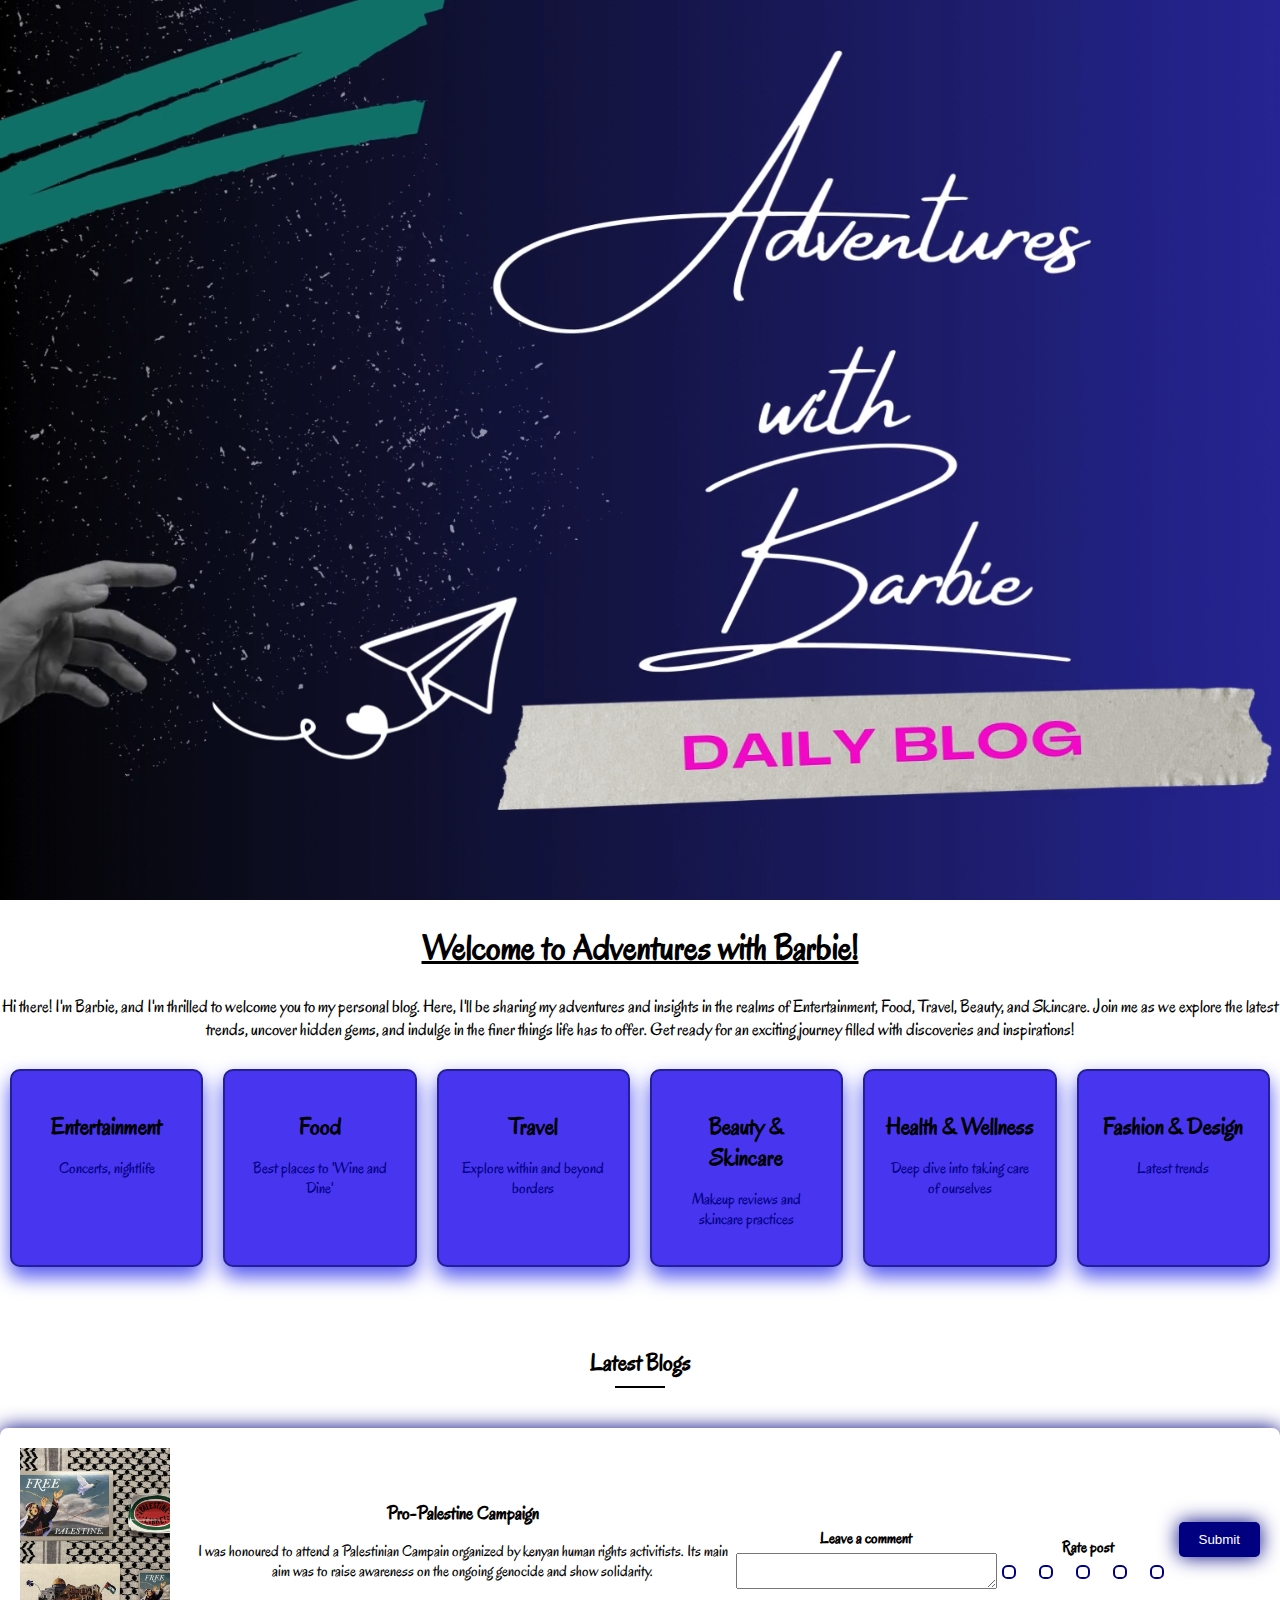
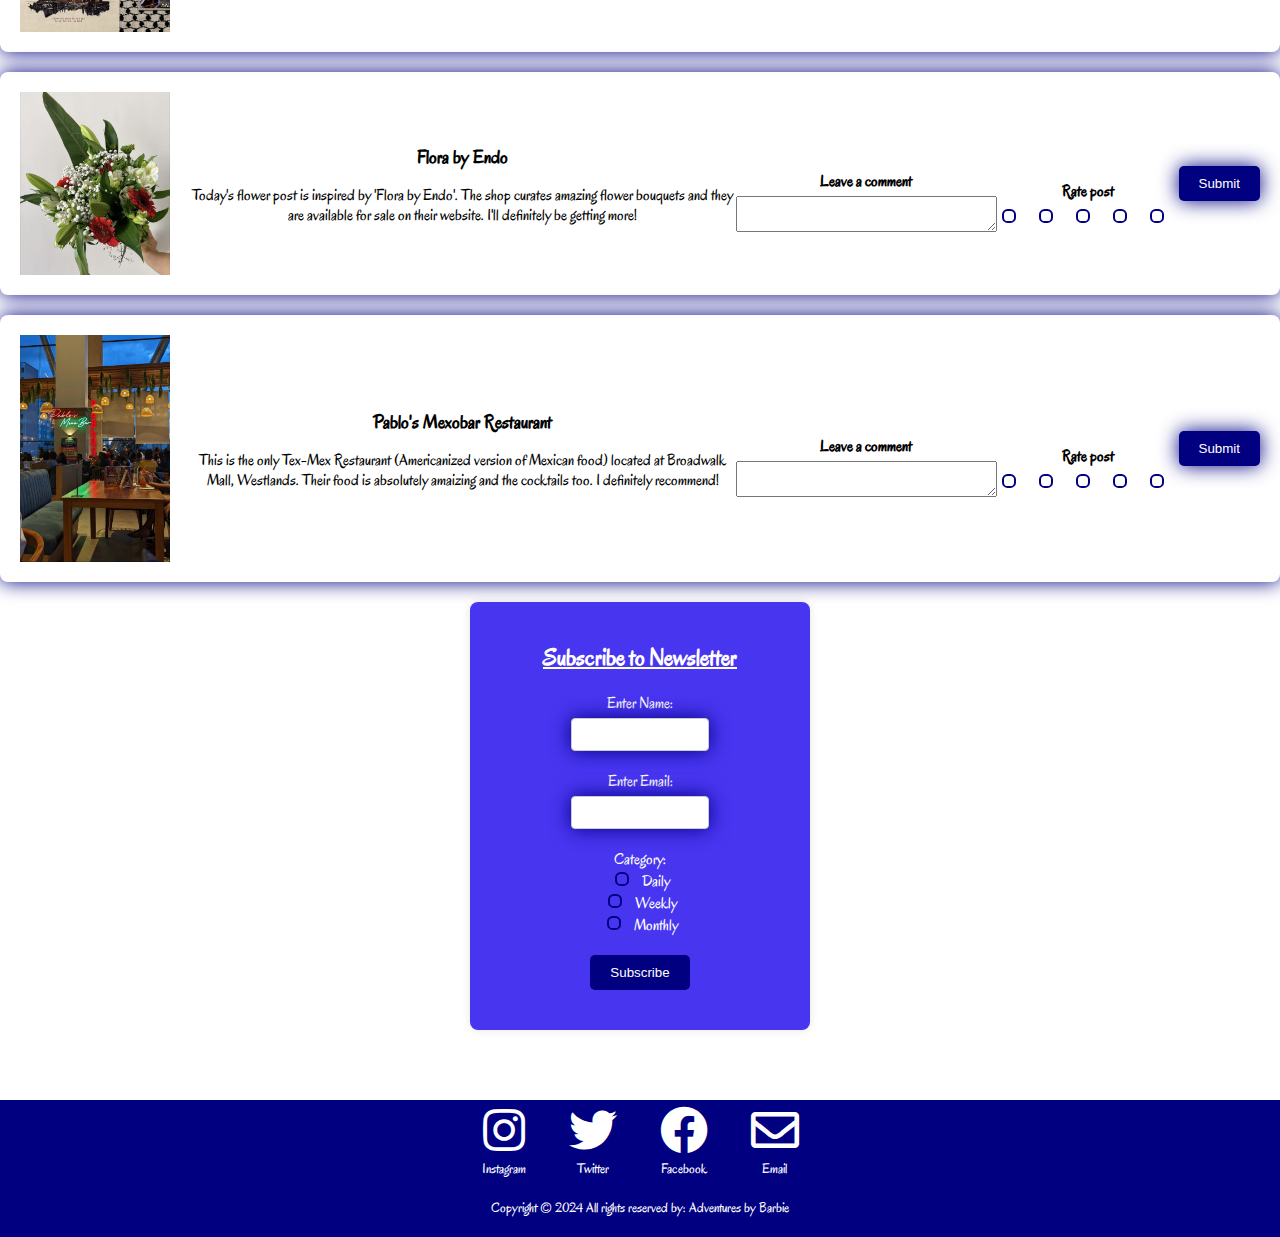
<file: index.html>
<!DOCTYPE html>
<html lang="en">
<head>
    <meta charset="UTF-8">
    <meta name="viewport" content="width=device-width, initial-scale=1.0">
    <title>Adventures with Barbie</title>
    <link rel="stylesheet" href="index.css"> <!-- Link to your CSS file -->
    <link rel="preconnect" href="https://fonts.googleapis.com">
<link rel="preconnect" href="https://fonts.gstatic.com" crossorigin>
<link href="https://fonts.googleapis.com/css2?family=Oregano:ital@0;1&family=Whisper&display=swap" rel="stylesheet">
<link rel="stylesheet" href="https://cdnjs.cloudflare.com/ajax/libs/font-awesome/5.15.4/css/all.min.css">
    <script src="index.js"defer></script>
</head>
<body>
    <header>
        <div class="video-container">
          <video autoplay muted loop id="bannerVideo">
            <source src="Multimedia\welcome banner.mp4" type="video/mp4">
          </video>
          
       </div>
    </header>


    <main>
      <section class="about-me">
        <h1>Welcome to Adventures with Barbie!</h1>
        <p>Hi there! I'm Barbie, and I'm thrilled to welcome you to my personal blog. Here, I'll be sharing my adventures and insights in the realms of Entertainment, Food, Travel, Beauty, and Skincare. Join me as we explore the latest trends, uncover hidden gems, and indulge in the finer things life has to offer. Get ready for an exciting journey filled with discoveries and inspirations!</p>
    </section>
    
        <section>
          <div class="card-container">
            <div class="card" id="entertainment">
                <h2>Entertainment</h2>
                <p>Concerts, nightlife </p>
            </div>
            <div class="card" id="food">
                <h2>Food</h2>
                <p>Best places to 'Wine and Dine'</p>
            </div>
            <div class="card" id="travel">
                <h2>Travel</h2>
                <p>Explore within and beyond borders</p>
            </div>
            <div class="card" id="beauty">
                <h2>Beauty & Skincare</h2>
                <p>Makeup reviews and skincare practices </p>
            </div>
            <div class="card" id="health">
                <h2>Health & Wellness</h2>
                <p>Deep dive into taking care of ourselves</p>
            </div>
            <div class="card" id="fashion">
                <h2>Fashion & Design</h2>
                <p>Latest trends</p>
            </div>
        </div>
        
        </section> 

        <section class="latest-blogs">
          <h2 class="section-title">Latest Blogs</h2>

          <div class="blog-card" onsubmit="handleSubmit(event)">
            <img src="Multimedia\Campaign.jpeg" alt="Blog Photo" class="blog-photo">
            <div class="blog-content">
              <h3 class="blog-title">Pro-Palestine Campaign</h3>
              <p class="blog-subtitle">I was honoured to attend a Palestinian Campain organized by kenyan human rights activitists. Its main aim was to raise awareness on the ongoing genocide and show solidarity.</p>
            </div>
            <div class="comment-section">
              <h4>Leave a comment</h4>
              <textarea id="comment" rows="2" cols="30"></textarea>
            </div>
            
            <!-- Radio buttons for rating the post -->
            <div class="rating-section">
              <h4>Rate post</h4>
              <label><input type="radio" name="rating"></label>
              <label><input type="radio" name="rating"></label>
              <label><input type="radio" name="rating"></label>
              <label><input type="radio" name="rating"></label>
              <label><input type="radio" name="rating"></label>
            </div>
            
            <!-- Submit button -->
            <button class="submit-button">Submit</button>
          </div>
        </div>
          </div>

          <div class="blog-card" onsubmit="handleSubmit(event)">
            <img src="Multimedia\flora.jpeg" alt="Blog Photo" class="blog-photo">
            <div class="blog-content">
              <h3 class="blog-title">Flora by Endo</h3>
              <p class="blog-subtitle">Today's flower post is inspired by 'Flora by Endo'. The shop curates amazing flower bouquets and they are available for sale on their website. I'll definitely be getting more!</p>
            </div>
            <div class="comment-section">
              <h4>Leave a comment</h4>
              <textarea id="comment" rows="2" cols="30"></textarea>
            </div>
            
            <!-- Radio buttons for rating the post -->
            <div class="rating-section">
              <h4>Rate post</h4>
              <label><input type="radio" name="rating"></label>
              <label><input type="radio" name="rating"></label>
              <label><input type="radio" name="rating"></label>
              <label><input type="radio" name="rating"></label>
              <label><input type="radio" name="rating"></label>
            </div>
            
            <!-- Submit button -->
            <button class="submit-button">Submit</button>
          </div>
        </div>
          </div>

          <div class="blog-card" onsubmit="handleSubmit(event)">
            <img src="Multimedia\Pablo's Mexobar.jpeg" alt="Blog Photo" class="blog-photo">
            <div class="blog-content">
              <h3 class="blog-title">Pablo's Mexobar Restaurant</h3>
              <p class="blog-subtitle">This is the only Tex-Mex Restaurant (Americanized version of Mexican food) located at Broadwalk Mall, Westlands. Their food is absolutely amaizing and the cocktails too. I definitely recommend!</p>
            </div>
            <div class="comment-section">
              <h4>Leave a comment</h4>
              <textarea id="comment" rows="2" cols="30"></textarea>
            </div>
            
            <!-- Radio buttons for rating the post -->
            <div class="rating-section">
              <h4>Rate post</h4>
              <label><input type="radio" name="rating"></label>
              <label><input type="radio" name="rating"></label>
              <label><input type="radio" name="rating"></label>
              <label><input type="radio" name="rating"></label>
              <label><input type="radio" name="rating"></label>
            </div>
            
            <!-- Submit button -->
            <button class="submit-button">Submit</button>
          </div>
        </div>
          </div>

          
        <section>
          
          <section class="newscard">
            <form id="newsletter-form" onsubmit="handleSubmit(event)">
                <h2 class="form-title">Subscribe to Newsletter</h2>
              
                <div class="form-group">
                  <label for="name">Enter Name:</label>
                  <input type="text" id="name" name="name" required>
                </div>
              
                <div class="form-group">
                  <label for="email">Enter Email:</label>
                  <input type="email" id="email" name="email" required>
                </div>
              
                <div class="form-group">
                  <span>Category:</span>
                  <label for="daily"><input type="radio" id="daily" name="category" value="daily"> Daily</label>
                  <label for="weekly"><input type="radio" id="weekly" name="category" value="weekly"> Weekly</label>
                  <label for="monthly"><input type="radio" id="monthly" name="category" value="monthly"> Monthly</label>
                </div>
              
                <button type="submit" class="subscribe-button">Subscribe</button>
            </form>
          
            <div id="subscribe-message"></div>
        </section>

        
    </main>
<section>
   <footer class="footer">
    <div class="icon-group">
        <i class="fab fa-instagram fa-3x"></i>
        <span>Instagram</span>
    </div>
    <div class="icon-group">
        <i class="fab fa-twitter fa-3x"></i>
        <span>Twitter</span>
    </div>
    <div class="icon-group">
        <i class="fab fa-facebook fa-3x"></i>
        <span>Facebook</span>
    </div>
    <div class="icon-group">
        <i class="far fa-envelope fa-3x"></i>
        <span>Email</span>
    </div>
    <p> Copyright &copy; 2024  All rights reserved by: Adventures by Barbie</p>
</footer>

</section>
    
</body>
</html>
</file>
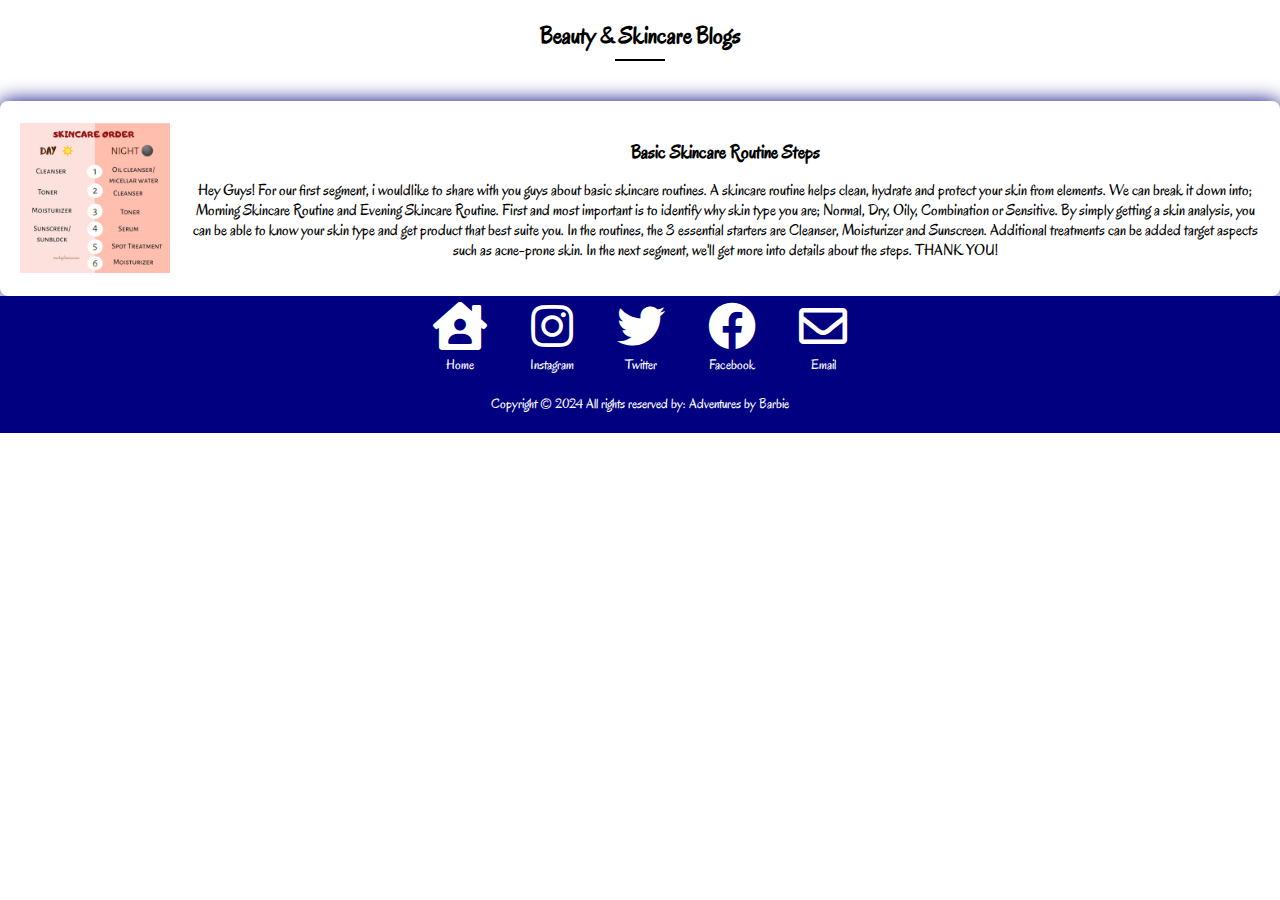
<file: beauty.html>
<!DOCTYPE html>
<html lang="en">
<head>
    <meta charset="UTF-8">
    <meta name="viewport" content="width=device-width, initial-scale=1.0">
    <title>Beauty & Skincare</title>
    <link rel="stylesheet" href="index.css"> <!-- Link to your CSS file -->
    <link rel="preconnect" href="https://fonts.googleapis.com">
<link rel="preconnect" href="https://fonts.gstatic.com" crossorigin>
<link href="https://fonts.googleapis.com/css2?family=Oregano:ital@0;1&family=Whisper&display=swap" rel="stylesheet">
<link rel="stylesheet" href="https://cdnjs.cloudflare.com/ajax/libs/font-awesome/5.15.4/css/all.min.css">
<script src="ent.js"defer></script>

</head>
<body>
    <main>
        <section class="beauty-blogs">
            <h2 class="section-title">Beauty & Skincare Blogs</h2>
            <div class="blog-card" >
                <img src="Multimedia\skincare1.jpg" alt="Blog Photo" class="blog-photo">
                <div class="blog-content">
                  <h3 class="blog-title">Basic Skincare Routine Steps</h3>
                  <p class="blog-subtitle">Hey Guys! For our first segment, i wouldlike to share with you guys about basic skincare routines. A skincare routine helps clean, hydrate and protect your skin from elements. We can break it down into; Morning Skincare Routine and Evening Skincare Routine. First and most important is to identify why skin type you are; Normal, Dry, Oily, Combination or Sensitive. By simply getting a skin analysis, you can be able to know your skin type and get product that best suite you. In the routines, the 3 essential starters are Cleanser, Moisturizer and Sunscreen. Additional treatments can be added target aspects such as acne-prone skin. In the next segment, we'll get more into details about the steps. THANK YOU!</p>
                </div>
    </main>
</body>
<section>
        <footer class="footer">
            <div class="icon-group" onclick="redirectToHomePage()">
                <i class="fas fa-house-user"></i>
                <span>Home</span>
             </div>
            <div class="icon-group">
                <i class="fab fa-instagram fa-3x"></i>
                <span>Instagram</span>
            </div>
            <div class="icon-group">
                <i class="fab fa-twitter fa-3x"></i>
                <span>Twitter</span>
            </div>
            <div class="icon-group">
                <i class="fab fa-facebook fa-3x"></i>
                <span>Facebook</span>
            </div>
            <div class="icon-group">
                <i class="far fa-envelope fa-3x"></i>
                <span>Email</span>
            </div>
            <p> Copyright &copy; 2024  All rights reserved by: Adventures by Barbie</p>

        </footer>
        </section>
</html>
</file>
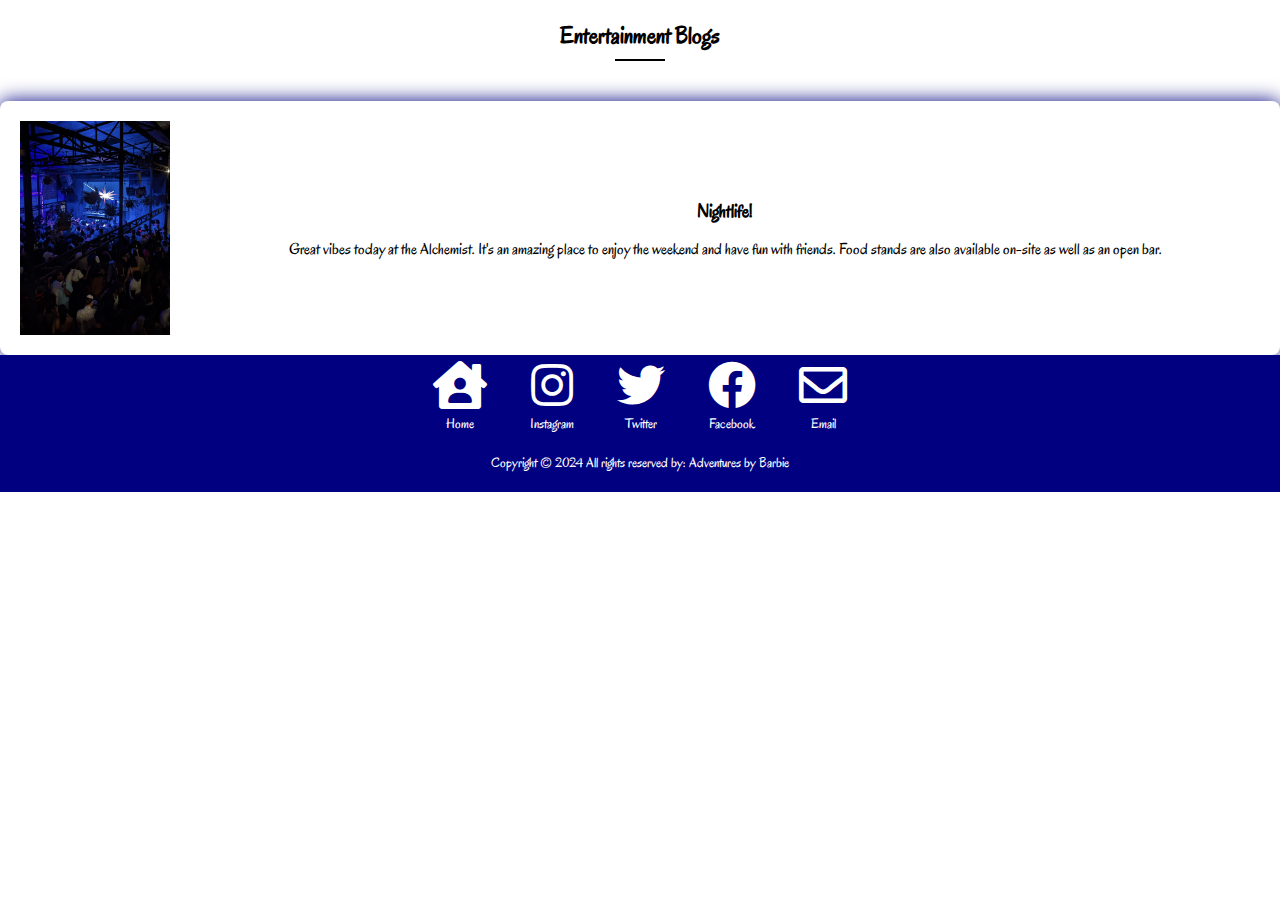
<file: entertainment.html>
<!DOCTYPE html>
<html lang="en">
<head>
    <meta charset="UTF-8">
    <meta name="viewport" content="width=device-width, initial-scale=1.0">
    <title>Entertainment</title>
    <link rel="stylesheet" href="index.css"> <!-- Link to your CSS file -->
    <link rel="preconnect" href="https://fonts.googleapis.com">
<link rel="preconnect" href="https://fonts.gstatic.com" crossorigin>
<link href="https://fonts.googleapis.com/css2?family=Oregano:ital@0;1&family=Whisper&display=swap" rel="stylesheet">
<link rel="stylesheet" href="https://cdnjs.cloudflare.com/ajax/libs/font-awesome/5.15.4/css/all.min.css">
<script src="ent.js"defer></script>

</head>
<body>
    <main>
        <section class="entertainment-blogs">
            <h2 class="section-title">Entertainment Blogs</h2>
            <div class="blog-card" >
                <img src="Multimedia\Alchemist.jpeg" alt="Blog Photo" class="blog-photo">
                <div class="blog-content">
                  <h3 class="blog-title">Nightlife!</h3>
                  <p class="blog-subtitle">Great vibes today at the Alchemist. It's an amazing place to enjoy the weekend and have fun with friends. Food stands are also available on-site as well as an open bar.</p>
                </div>
                
    </main>
    <section>
    <footer class="footer">
        <div class="icon-group" onclick="redirectToHomePage()">
            <i class="fas fa-house-user"></i>
            <span>Home</span>
         </div>
        <div class="icon-group">
            <i class="fab fa-instagram fa-3x"></i>
            <span>Instagram</span>
        </div>
        <div class="icon-group">
            <i class="fab fa-twitter fa-3x"></i>
            <span>Twitter</span>
        </div>
        <div class="icon-group">
            <i class="fab fa-facebook fa-3x"></i>
            <span>Facebook</span>
        </div>
        <div class="icon-group">
            <i class="far fa-envelope fa-3x"></i>
            <span>Email</span>
        </div>
        <p> Copyright &copy; 2024  All rights reserved by: Adventures by Barbie</p>

    </footer>
    </section>
</body>
</html>
</file>
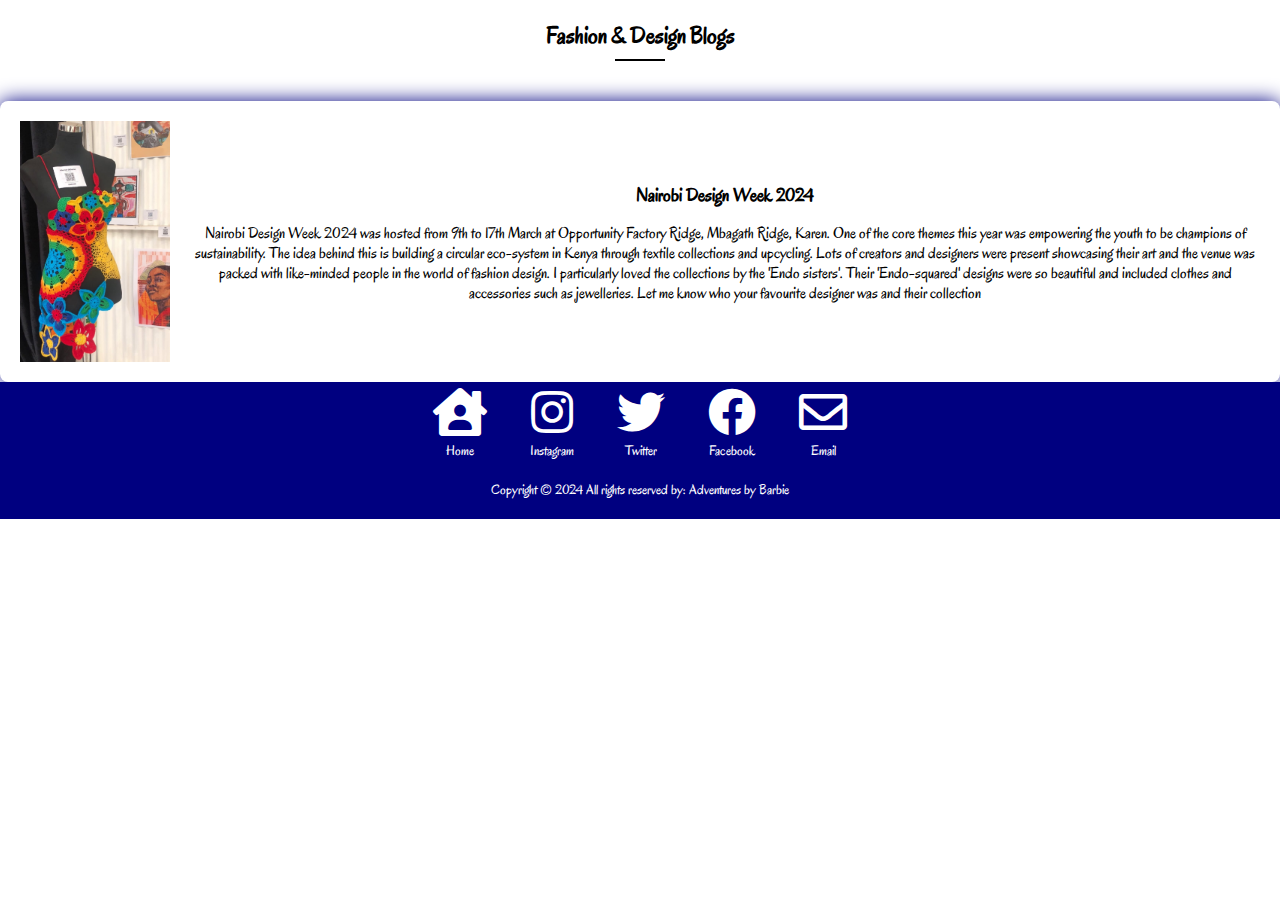
<file: fashion.html>
<!DOCTYPE html>
<html lang="en">
<head>
    <meta charset="UTF-8">
    <meta name="viewport" content="width=device-width, initial-scale=1.0">
    <title>Beauty & Skincare</title>
    <link rel="stylesheet" href="index.css"> <!-- Link to your CSS file -->
    <link rel="preconnect" href="https://fonts.googleapis.com">
<link rel="preconnect" href="https://fonts.gstatic.com" crossorigin>
<link href="https://fonts.googleapis.com/css2?family=Oregano:ital@0;1&family=Whisper&display=swap" rel="stylesheet">
<link rel="stylesheet" href="https://cdnjs.cloudflare.com/ajax/libs/font-awesome/5.15.4/css/all.min.css">
<script src="ent.js"defer></script>

</head>
<body>
    <main>
        <section class="fashion-blogs">
            <h2 class="section-title">Fashion & Design Blogs</h2>
                <div class="blog-card" >
                    <img src="Multimedia\NDS.jpeg" alt="Blog Photo" class="blog-photo">
                    <div class="blog-content">
                      <h3 class="blog-title">Nairobi Design Week 2024</h3>
                      <p class="blog-subtitle">Nairobi Design Week 2024 was hosted from 9th to 17th March at Opportunity Factory Ridge, Mbagath Ridge, Karen. One of the core themes this year was empowering the youth to be champions of sustainability. The idea behind this is building a circular eco-system in Kenya through textile collections and upcycling. Lots of creators and designers were present showcasing their art and the venue was packed with like-minded people in the world of fashion design. I particularly loved the collections by the 'Endo sisters'. Their 'Endo-squared' designs were so beautiful and included clothes and accessories such as jewelleries. Let me know who your favourite designer was and their collection</p>
                    </div>
    </main>
</body>
<section>
        <footer class="footer">
            <div class="icon-group" onclick="redirectToHomePage()">
                <i class="fas fa-house-user"></i>
                <span>Home</span>
             </div>
            <div class="icon-group">
                <i class="fab fa-instagram fa-3x"></i>
                <span>Instagram</span>
            </div>
            <div class="icon-group">
                <i class="fab fa-twitter fa-3x"></i>
                <span>Twitter</span>
            </div>
            <div class="icon-group">
                <i class="fab fa-facebook fa-3x"></i>
                <span>Facebook</span>
            </div>
            <div class="icon-group">
                <i class="far fa-envelope fa-3x"></i>
                <span>Email</span>
            </div>
            <p> Copyright &copy; 2024  All rights reserved by: Adventures by Barbie</p>

        </footer>
        </section>
</html>
</file>
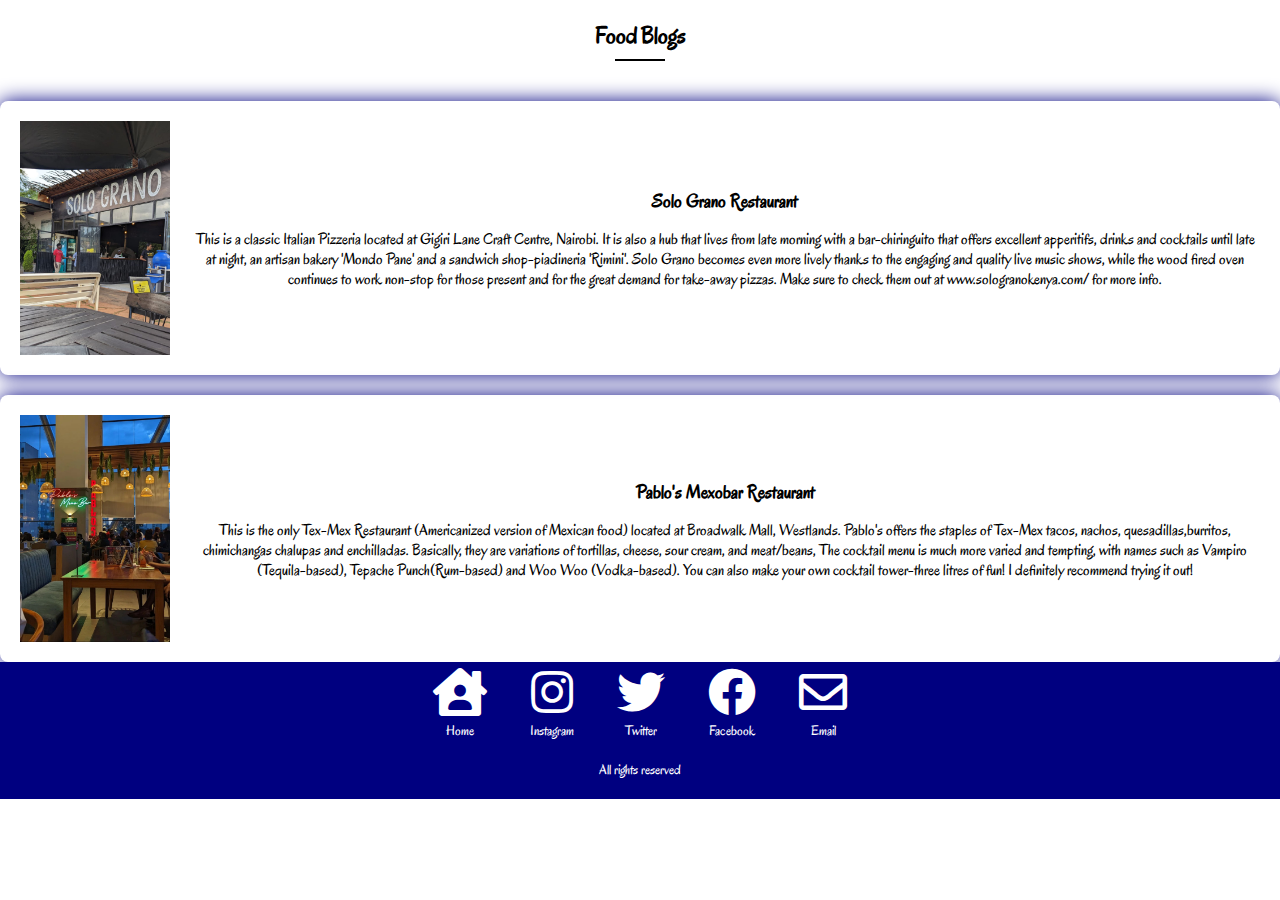
<file: food.html>
<!DOCTYPE html>
<html lang="en">
<head>
    <meta charset="UTF-8">
    <meta name="viewport" content="width=device-width, initial-scale=1.0">
    <title>Entertainment</title>
    <link rel="stylesheet" href="index.css"> <!-- Link to your CSS file -->
    <link rel="preconnect" href="https://fonts.googleapis.com">
<link rel="preconnect" href="https://fonts.gstatic.com" crossorigin>
<link href="https://fonts.googleapis.com/css2?family=Oregano:ital@0;1&family=Whisper&display=swap" rel="stylesheet">
<link rel="stylesheet" href="https://cdnjs.cloudflare.com/ajax/libs/font-awesome/5.15.4/css/all.min.css">
<script src="ent.js"defer></script>

</head>
<body>
    <main>
        <section class="entertainment-blogs">
        <h2 class="section-title">Food Blogs</h2>
        <div class="blog-card">
         <img src="Multimedia\solograno.jpeg" alt="Solo Grano Restaurant" class="blog-photo">
            <div class="blog-content">
              <h3 class="blog-title">Solo Grano Restaurant</h3>
              <p class="blog-subtitle">This is a classic Italian Pizzeria located at Gigiri Lane Craft Centre, Nairobi. It is also a hub that lives from late morning with a bar-chiringuito that offers excellent apperitifs, drinks and cocktails until late at night, an artisan bakery 'Mondo Pane' and a sandwich shop-piadineria 'Rimini'. Solo Grano becomes even more lively thanks to the engaging and quality live music shows, while the wood fired oven continues to work non-stop for those present and for the great demand for take-away pizzas. Make sure to check them out at www.sologranokenya.com/ for more info.</p>
            </div>
        </section>
        <section>
            <div class="blog-card">
                <img src="Multimedia\Pablo's Mexobar.jpeg" alt="Blog Photo" class="blog-photo">
                <div class="blog-content">
                  <h3 class="blog-title">Pablo's Mexobar Restaurant</h3>
                  <p class="blog-subtitle">This is the only Tex-Mex Restaurant (Americanized version of Mexican food) located at Broadwalk Mall, Westlands. Pablo's offers the staples of Tex-Mex tacos, nachos, quesadillas,burritos, chimichangas chalupas and enchilladas. Basically, they are variations of tortillas, cheese, sour cream, and meat/beans, The cocktail menu is much more varied and tempting, with names such as Vampiro (Tequila-based), Tepache Punch(Rum-based) and Woo Woo (Vodka-based). You can also make your own cocktail tower-three litres of fun! I definitely recommend trying it out! </p>
                </div>
        </section>
    </main>
    <section>
        <footer class="footer">
            <div class="icon-group" onclick="redirectToHomePage()">
                <i class="fas fa-house-user"></i>
                <span>Home</span>
             </div>
            <div class="icon-group">
                <i class="fab fa-instagram fa-3x"></i>
                <span>Instagram</span>
            </div>
            <div class="icon-group">
                <i class="fab fa-twitter fa-3x"></i>
                <span>Twitter</span>
            </div>
            <div class="icon-group">
                <i class="fab fa-facebook fa-3x"></i>
                <span>Facebook</span>
            </div>
            <div class="icon-group">
                <i class="far fa-envelope fa-3x"></i>
                <span>Email</span>
            </div>
             <p>All rights reserved</p>
        </footer>
        </section>
         
</body>
</file>
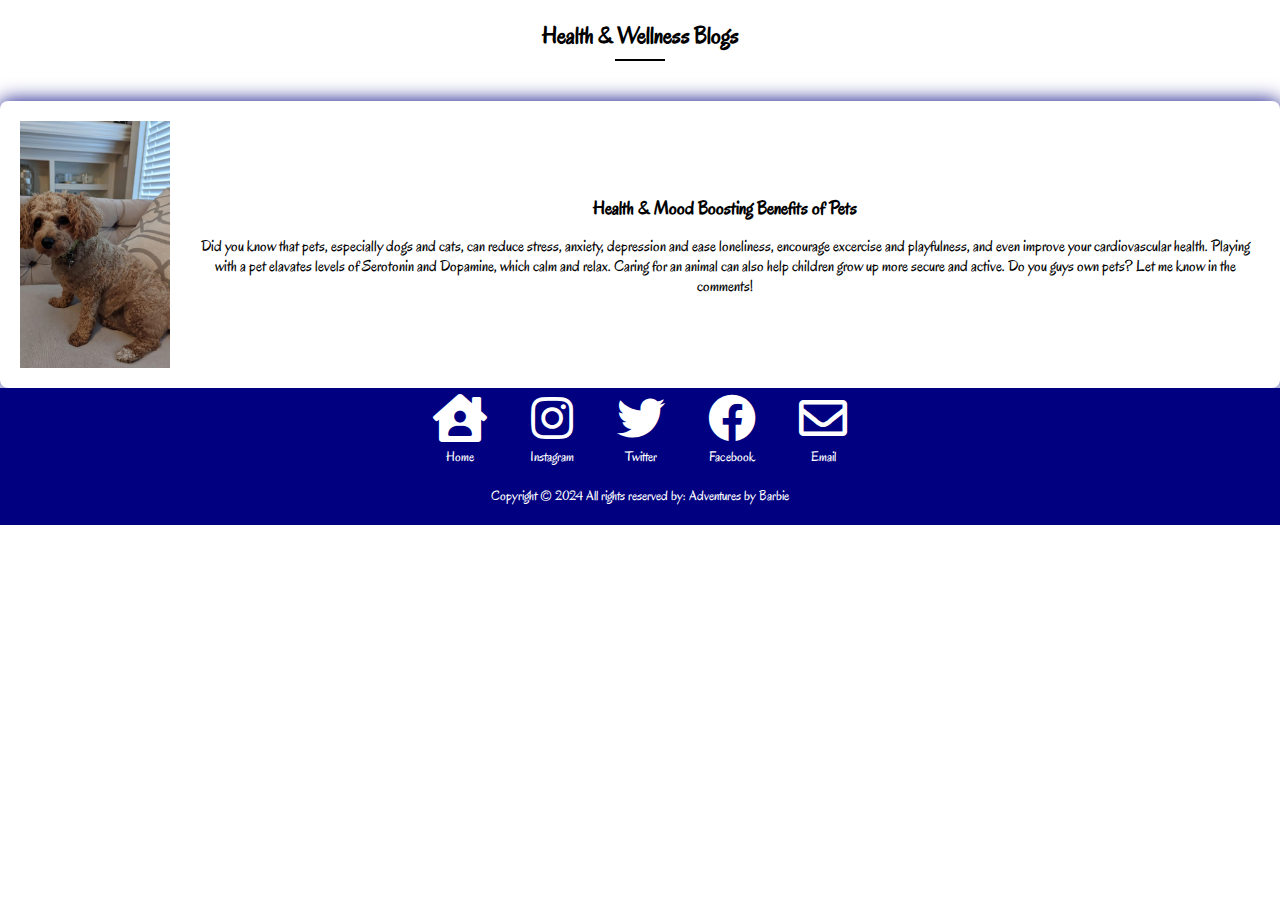
<file: health.html>
<!DOCTYPE html>
<html lang="en">
<head>
    <meta charset="UTF-8">
    <meta name="viewport" content="width=device-width, initial-scale=1.0">
    <title>Beauty & Skincare</title>
    <link rel="stylesheet" href="index.css"> <!-- Link to your CSS file -->
    <link rel="preconnect" href="https://fonts.googleapis.com">
<link rel="preconnect" href="https://fonts.gstatic.com" crossorigin>
<link href="https://fonts.googleapis.com/css2?family=Oregano:ital@0;1&family=Whisper&display=swap" rel="stylesheet">
<link rel="stylesheet" href="https://cdnjs.cloudflare.com/ajax/libs/font-awesome/5.15.4/css/all.min.css">
<script src="ent.js"defer></script>

</head>
<body>
    <main>
        <section class="health-blogs">
            <h2 class="section-title">Health & Wellness Blogs</h2>
            <div class="blog-card" >
                <img src="Multimedia\Ruby.jpeg" alt="Blog Photo" class="blog-photo">
                <div class="blog-content">
                  <h3 class="blog-title">Health & Mood Boosting Benefits of Pets</h3>
                  <p class="blog-subtitle"> Did you know that pets, especially dogs and cats, can reduce stress, anxiety, depression and ease loneliness, encourage excercise and playfulness, and even improve your cardiovascular health. Playing with a pet elavates levels of Serotonin and Dopamine, which calm and relax. Caring for an animal can also help children grow up more secure and active. Do you guys own pets? Let me know in the comments!</p>
                </div>
    </main>
</body>
<section>
        <footer class="footer">
            <div class="icon-group" onclick="redirectToHomePage()">
                <i class="fas fa-house-user"></i>
                <span>Home</span>
             </div>
            <div class="icon-group">
                <i class="fab fa-instagram fa-3x"></i>
                <span>Instagram</span>
            </div>
            <div class="icon-group">
                <i class="fab fa-twitter fa-3x"></i>
                <span>Twitter</span>
            </div>
            <div class="icon-group">
                <i class="fab fa-facebook fa-3x"></i>
                <span>Facebook</span>
            </div>
            <div class="icon-group">
                <i class="far fa-envelope fa-3x"></i>
                <span>Email</span>
            </div>
            <p> Copyright &copy; 2024  All rights reserved by: Adventures by Barbie</p>

        </footer>
        </section>
</html>
</file>
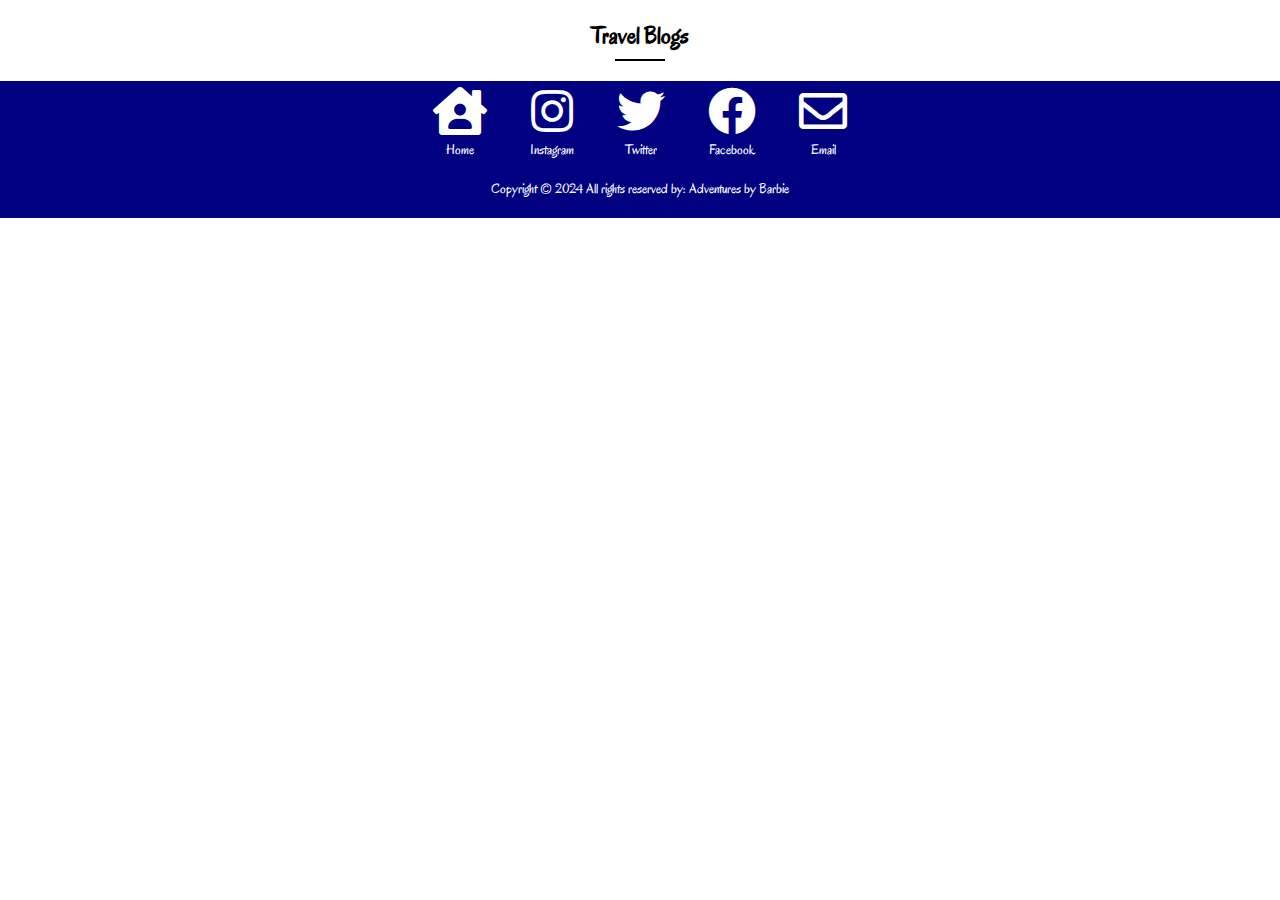
<file: travel.html>
<!DOCTYPE html>
<html lang="en">
<head>
    <meta charset="UTF-8">
    <meta name="viewport" content="width=device-width, initial-scale=1.0">
    <title>Beauty & Skincare</title>
    <link rel="stylesheet" href="index.css"> <!-- Link to your CSS file -->
    <link rel="preconnect" href="https://fonts.googleapis.com">
<link rel="preconnect" href="https://fonts.gstatic.com" crossorigin>
<link href="https://fonts.googleapis.com/css2?family=Oregano:ital@0;1&family=Whisper&display=swap" rel="stylesheet">
<link rel="stylesheet" href="https://cdnjs.cloudflare.com/ajax/libs/font-awesome/5.15.4/css/all.min.css">
<script src="ent.js"defer></script>

</head>
<body>
    <main>
        <section class="travel-blogs">
            <h2 class="section-title">Travel Blogs</h2>
    </main>
</body>
<section>
        <footer class="footer">
            <div class="icon-group" onclick="redirectToHomePage()">
                <i class="fas fa-house-user"></i>
                <span>Home</span>
             </div>
            <div class="icon-group">
                <i class="fab fa-instagram fa-3x"></i>
                <span>Instagram</span>
            </div>
            <div class="icon-group">
                <i class="fab fa-twitter fa-3x"></i>
                <span>Twitter</span>
            </div>
            <div class="icon-group">
                <i class="fab fa-facebook fa-3x"></i>
                <span>Facebook</span>
            </div>
            <div class="icon-group">
                <i class="far fa-envelope fa-3x"></i>
                <span>Email</span>
            </div>
            <p> Copyright &copy; 2024  All rights reserved by: Adventures by Barbie</p>

        </footer>
        </section>
</html>
</file>
<file: index.css>
body {
    margin: 0;
    padding: 0;
    text-align: center;
    font-family: "Oregano", cursive;
  font-weight: 400;
  font-style: normal;
}

header {
    position: relative;
    height: 100vh; 
    overflow: hidden; 
    margin: 0;
    padding: 0;
}
.about-me h1{
  text-align: center;
  text-decoration: underline;

}
.about-me {
  text-align: center;
  font-size: large;
  font-weight: 400;
}



.video-container {
    position: relative;
    width: 100%;
    height: 100%; 
    overflow: hidden; 
    margin: 0;
    padding: 0;
    
   
}

#bannerVideo {
    width: 100%;
    height: 100%; 
    object-fit: cover; 
    object-position: 0 38%; 
    margin: 0;
    padding: 0;
}
.card-container {
    display: flex;
    flex-wrap: wrap;
    justify-content: space-around;
    

  }
  
  .card {
    flex: 1 1 90px; 
    margin: 10px;
    padding: 20px;
    border: 2px solid #231f97; 
    border-radius: 10px;
  background-color: #4835f0;
    transition: transform 0.3s ease-in-out, background-color 0.3s, color 0.3s; 
    box-shadow:0px 10px 20px #5356f0;

  }
  
  .card:hover {
    transform: translateY(-5px); 
    background-color: white; 
    color: navy; 
    box-shadow:0px 10px 20px  #e94190;
  }
  
  .card h2 {
    margin-bottom: 10px;
  }
  
  .card p {
    font-size: 16px;
    color: navy;
  }
  
  .latest-blogs {
  text-align: center;
  padding: 50px 0;
}

.section-title {
  font-weight: bold;
  position: relative;
  display: inline-block;
  padding-bottom: 10px;
}

.section-title::after {
  content: "";
  position: absolute;
  left: 50%;
  bottom: 0;
  width: 50px; 
  height: 2px; 
  background-color: #000; 
  transform: translateX(-50%);
}

.blog-card {
  display: flex;
  align-items: center;
  margin-top: 20px;
  padding: 20px;
  border-radius: 8px;
  box-shadow: 0 0 20px navy; 
}

.blog-photo {
  width: 150px; 
  height: auto;
  margin-right: 20px;
}

.blog-content {
  flex: 1;
}

.blog-title {
  font-weight: bold;
  margin-bottom: 10px;
}

.blog-subtitle {
  color: black;
}

.comment-section {
  margin-top: 20px;
  
  
}

.comment-section h4 {
  margin-bottom: 5px;
  
}

.rating-section {
  margin-top: 20px;
}

.rating-section h4 {
  margin-bottom: 5px;
}

.rating-section label {
  margin-right: 10px;
}

.submit-button {
  display: block;
  margin: 20px auto;
  padding: 10px 20px;
  background-color: navy;
  color: #fff;
  border: none;
  border-radius: 5px;
  cursor: pointer;
  transition: background-color 0.3s, color 0.3s;
  box-shadow: 0 0 20px navy;
}

.submit-button:hover {
  background-color: #fff;
  color:navy;
  box-shadow: 0 0 20px navy;
}

input[type="radio"] {
  appearance: none;
  -webkit-appearance: none;
  -moz-appearance: none;
  width: 14px;
  height: 14px;
  border-radius: 40%;
  border: 2px solid navy;
  margin-right: 5px;
  cursor: pointer;
}

input[type="radio"]:checked {
  background-color: #443ef7;
}
.form-title {
  text-decoration: underline;
  color: #fff;
}

.form-group {
  margin-bottom: 20px;
  color: #fff;
}

.form-group label {
  display: block;
}

.form-group input[type="text"],
.form-group input[type="email"] {
  width: calc(45% - 15px); 
  padding: 8px;
  margin-top: 5px;
  border: 1px solid #ccc;
  border-radius: 4px;
  box-shadow: 0 0 20px navy;
}

.form-group input[type="radio"] {
  margin-right: 10px;
 
}

.subscribe-button {
  padding: 10px 20px;
  background-color: navy;
  color: #fff;
  border: none;
  border-radius: 5px;
  cursor: pointer;
}
.subscribe-button:hover {
  background-color: #fff;
  color: navy;
  box-shadow: 0 0 20px navy; 
}

#subscribe-message {
  margin-top: 20px;
  font-weight: bold;
  color: #fff;
  font-size: large;
}

.newscard {
  background-color: #4835f0;
  border-radius: 8px;
  box-shadow: 0 0 10px rgba(0, 0, 0, 0.1);
  overflow: hidden;
  width: 300px;
  max-width: 100%;
  margin: 20px auto; 
  padding: 20px;
  
}
.footer {
  background-color: navy;
  color: white;
  text-align: center;
  padding: 6px 0;
}

.icon-group {
  display: inline-block;
  margin: 0 20px;
}

.icon-group i {
  display: block;
  font-size: 3rem;
  transition: box-shadow 0.3s;
}

.icon-group span {
  display: block;
  font-size: 14px;
  margin-top: 5px;
}

.footer p {
  margin-top: 20px;
  font-size: 14px;
}

.icon-group:hover i {
  box-shadow: 0 0 20px 0 white; 
}
</file>
